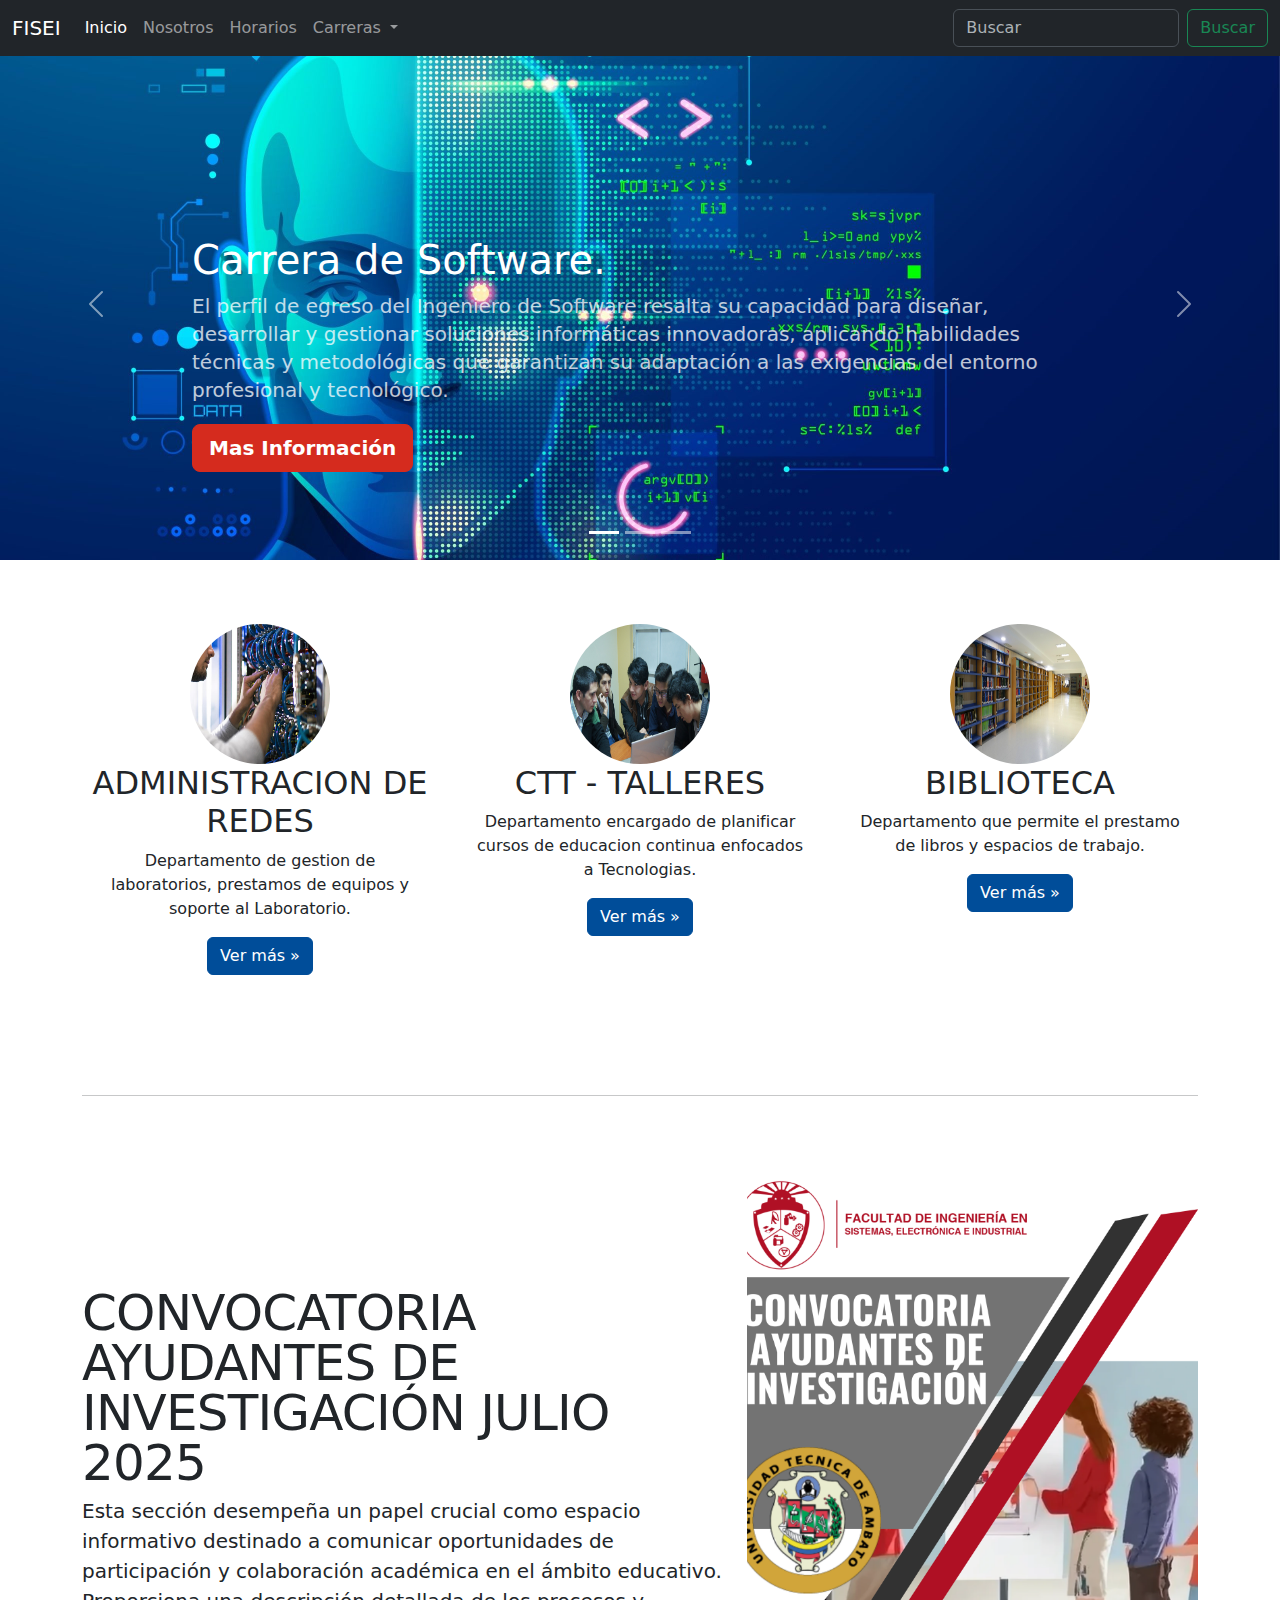
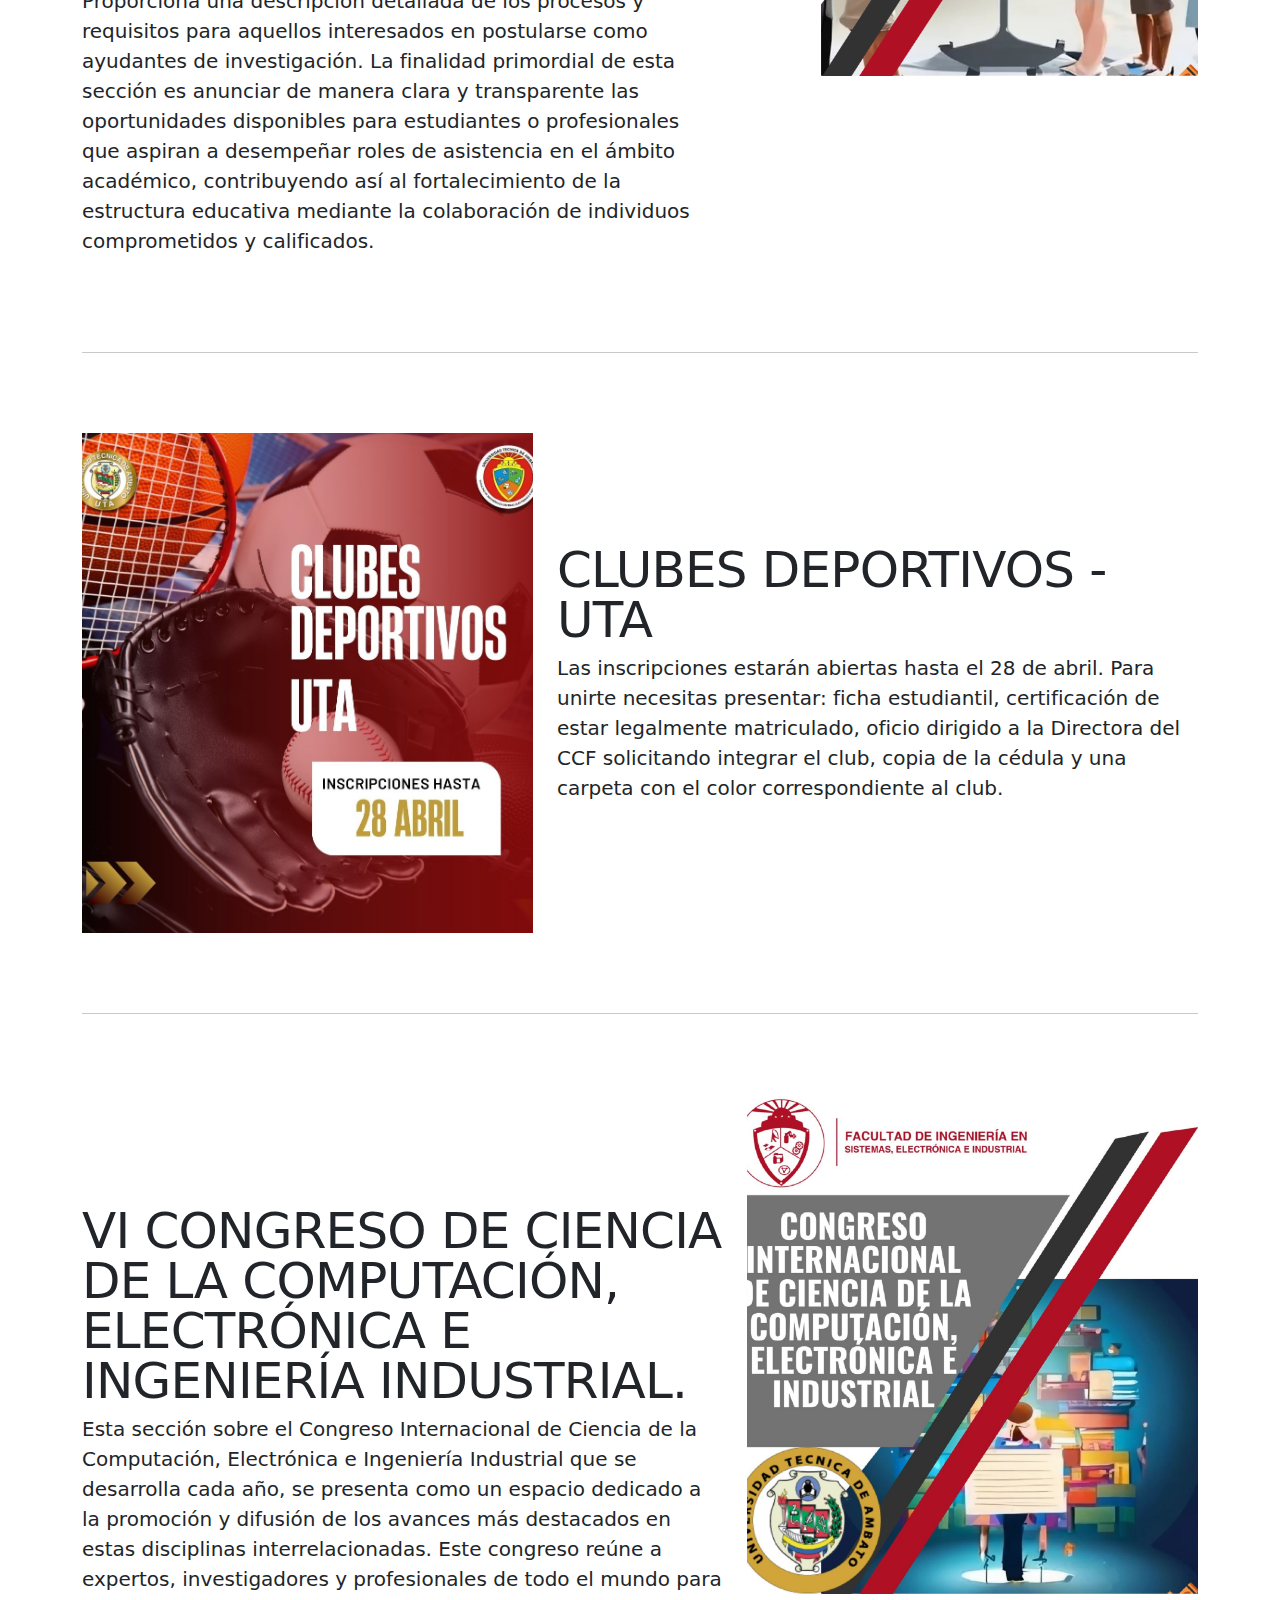
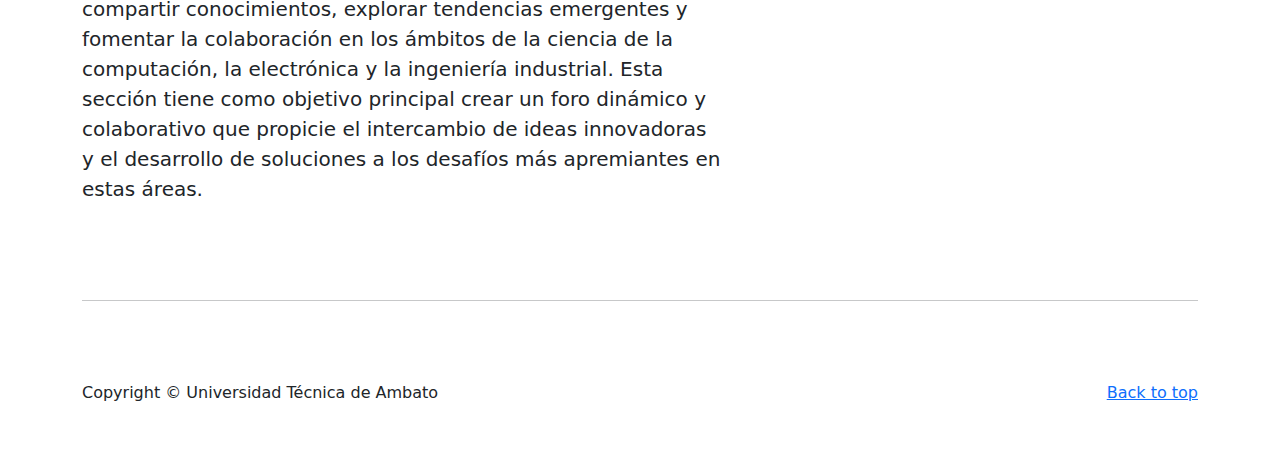
<file: index.html>
<!doctype html>
<html lang="es" data-bs-theme="auto">
  <head>
    <meta charset="utf-8" />
    <meta name="viewport" content="width=device-width, initial-scale=1" />
    <meta name="description" content="" />
    <meta
      name="author"
      content="Mark Otto, Jacob Thornton, and Bootstrap contributors"
    />
    <meta name="generator" content="Astro v5.13.2" />
    <title>FISEI</title>
    <link
      rel="canonical"
      href="https://getbootstrap.com/docs/5.3/examples/carousel/"
    />
    <script src="../assets/js/color-modes.js"></script>
    <link href="../assets/dist/css/bootstrap.min.css" rel="stylesheet" />
    <meta name="theme-color" content="#712cf9" />
    <link href="carousel.css" rel="stylesheet" />
    <style>
      :root {
        /* Define un color rojo similar al de la UTA para usarlo */
        --uta-red: #D52B1E; /* Rojo */
        --uta-blue-hover: #004D99; /* Azul más oscuro para hover */
      }
      .bd-placeholder-img {
        font-size: 1.125rem;
        text-anchor: middle;
        -webkit-user-select: none;
        -moz-user-select: none;
        user-select: none;
      }
      @media (min-width: 768px) {
        .bd-placeholder-img-lg {
          font-size: 3.5rem;
        }
      }
      .b-example-divider {
        width: 100%;
        height: 3rem;
        /* Cambiado a un tono rojo/oscuro para representar la UTA */
        background-color: var(--uta-red); 
        border: solid rgba(0, 0, 0, 0.15);
        border-width: 1px 0;
        box-shadow:
          inset 0 0.5em 1.5em #0000001a,
          inset 0 0.125em 0.5em #00000026;
      }
      .b-example-vr {
        flex-shrink: 0;
        width: 1.5rem;
        height: 100vh;
      }
      .bi {
        vertical-align: -0.125em;
        fill: currentColor;
      }
      .nav-scroller {
        position: relative;
        z-index: 2;
        height: 2.75rem;
        overflow-y: hidden;
      }
      .nav-scroller .nav {
        display: flex;
        flex-wrap: nowrap;
        padding-bottom: 1rem;
        margin-top: -1px;
        overflow-x: auto;
        text-align: center;
        white-space: nowrap;
        -webkit-overflow-scrolling: touch;
      }
      /* Se ha modificado el color de los botones principales (como los del carrusel) */
      .btn-bd-primary {
        --bd-violet-bg: var(--uta-red); /* Rojo UTA como color principal */
        --bd-violet-rgb: 213, 43, 30;
        --bs-btn-font-weight: 600;
        --bs-btn-color: var(--bs-white);
        --bs-btn-bg: var(--bd-violet-bg);
        --bs-btn-border-color: var(--bd-violet-bg);
        --bs-btn-hover-color: var(--bs-white);
        --bs-btn-hover-bg: #b9261a; /* Rojo un poco más oscuro para hover */
        --bs-btn-hover-border-color: #b9261a;
        --bs-btn-focus-shadow-rgb: var(--bd-violet-rgb);
        --bs-btn-active-color: var(--bs-btn-hover-color);
        --bs-btn-active-bg: #a02216;
        --bs-btn-active-border-color: #a02216;
      }
      /* Estilo para los botones secundarios de 'Ver más' en las 3 columnas */
      .btn-secondary {
        --bs-btn-bg: var(--uta-blue-hover); /* Azul para contraste */
        --bs-btn-border-color: var(--uta-blue-hover);
        --bs-btn-hover-bg: #003366;
        --bs-btn-hover-border-color: #003366;
      }
      .bd-mode-toggle {
        z-index: 1500;
      }
      .bd-mode-toggle .bi {
        width: 1em;
        height: 1em;
      }
      .bd-mode-toggle .dropdown-menu .active .bi {
        display: block !important;
      }

      /* Estilos para las imágenes del carrusel y featurettes */
      .carousel-img {
          width: 100%;
          height: 100%;
          object-fit: cover; /* Asegura que la imagen cubra el item */
      }
      .featurette-image-container {
        display: flex;
        align-items: center;
        justify-content: center;
        height: 500px; /* Misma altura que el SVG original */
      }
      .featurette-image {
        width: 100%;
        height: 100%;
        object-fit: cover;
      }
    </style>
  </head>
  <body>
    <svg xmlns="http://www.w3.org/2000/svg" class="d-none">
      <symbol id="check2" viewBox="0 0 16 16">
        <path
          d="M13.854 3.646a.5.5 0 0 1 0 .708l-7 7a.5.5 0 0 1-.708 0l-3.5-3.5a.5.5 0 1 1 .708-.708L6.5 10.293l6.646-6.647a.5.5 0 0 1 .708 0z"
        ></path>
      </symbol>
      <symbol id="circle-half" viewBox="0 0 16 16">
        <path
          d="M8 15A7 7 0 1 0 8 1v14zm0 1A8 8 0 1 1 8 0a8 8 0 0 1 0 16z"
        ></path>
      </symbol>
      <symbol id="moon-stars-fill" viewBox="0 0 16 16">
        <path
          d="M6 .278a.768.768 0 0 1 .08.858 7.208 7.208 0 0 0-.878 3.46c0 4.021 3.278 7.277 7.318 7.277.527 0 1.04-.055 1.533-.16a.787.787 0 0 1 .81.316.733.733 0 0 1-.031.893A8.349 8.349 0 0 1 8.344 16C3.734 16 0 12.286 0 7.71 0 4.266 2.114 1.312 5.124.06A.752.752 0 0 1 6 .278z"
        ></path>
        <path
          d="M10.794 3.148a.217.217 0 0 1 .412 0l.387 1.162c.173.518.579.924 1.097 1.097l1.162.387a.217.217 0 0 1 0 .412l-1.162.387a1.734 1.734 0 0 0-1.097 1.097l-.387 1.162a.217.217 0 0 1-.412 0l-.387-1.162A1.734 1.734 0 0 0 9.31 6.593l-1.162-.387a.217.217 0 0 1 0-.412l1.162-.387a1.734 1.734 0 0 0 1.097-1.097l.387-1.162zM13.863.099a.145.145 0 0 1 .274 0l.258.774c.115.346.386.617.732.732l.774.258a.145.145 0 0 1 0 .274l-.774.258a1.156 1.156 0 0 0-.732.732l-.258.774a.145.145 0 0 1-.274 0l-.258-.774a1.156 1.156 0 0 0-.732-.732l-.774-.258a.145.145 0 0 1 0-.274l.774-.258c.346-.115.617-.386.732-.732L13.863.1z"
        ></path>
      </symbol>
      <symbol id="sun-fill" viewBox="0 0 16 16">
        <path
          d="M8 12a4 4 0 1 0 0-8 4 4 0 0 0 0 8zM8 0a.5.5 0 0 1 .5.5v2a.5.5 0 0 1-1 0v-2A.5.5 0 0 1 8 0zm0 13a.5.5 0 0 1 .5.5v2a.5.5 0 0 1-1 0v-2A.5.5 0 0 1 8 13zm8-5a.5.5 0 0 1-.5.5h-2a.5.5 0 0 1 0-1h2a.5.5 0 0 1 .5.5zM3 8a.5.5 0 0 1-.5.5h-2a.5.5 0 0 1 0-1h2A.5.5 0 0 1 3 8zm10.657-5.657a.5.5 0 0 1 0 .707l-1.414 1.415a.5.5 0 1 1-.707-.708l1.414-1.414a.5.5 0 0 1 .707 0zm-9.193 9.193a.5.5 0 0 1 0 .707L3.05 13.657a.5.5 0 0 1-.707-.707l1.414-1.414a.5.5 0 0 1 .707 0zm9.193 2.121a.5.5 0 0 1-.707 0l-1.414-1.414a.5.5 0 0 1 .707-.707l1.414 1.414a.5.5 0 0 1 0 .707zM4.464 4.465a.5.5 0 0 1-.707 0L2.343 3.05a.5.5 0 1 1 .707-.707l1.414 1.414a.5.5 0 0 1 0 .708z"
        ></path>
      </symbol>
    </svg>
    <div
      class="dropdown position-fixed bottom-0 end-0 mb-3 me-3 bd-mode-toggle"
    >
    </div>
    <header data-bs-theme="dark">
      <nav class="navbar navbar-expand-md navbar-dark fixed-top bg-dark">
        <div class="container-fluid">
          <a class="navbar-brand" href="#">FISEI</a>
          <button
            class="navbar-toggler"
            type="button"
            data-bs-toggle="collapse"
            data-bs-target="#navbarCollapse"
            aria-controls="navbarCollapse"
            aria-expanded="false"
            aria-label="Toggle navigation"
          >
            <span class="navbar-toggler-icon"></span>
          </button>
          <div class="collapse navbar-collapse" id="navbarCollapse">
            <ul class="navbar-nav me-auto mb-2 mb-md-0">
              <li class="nav-item">
                <a class="nav-link active" aria-current="page" href="#">Inicio</a>
              </li>
              <li class="nav-item"><a class="nav-link" href="nosotros.html">Nosotros</a></li>
              <li class="nav-item"><a class="nav-link" href="Horarios.html">Horarios</a></li>
                 <li class="nav-item dropdown">
    <a class="nav-link dropdown-toggle" href="#" id="navbarCarreras" role="button" 
       data-bs-toggle="dropdown" aria-expanded="false">
      Carreras
    </a>
    <ul class="dropdown-menu" aria-labelledby="navbarCarreras">
      <li><a class="dropdown-item" href="https://fisei.uta.edu.ec/v4.0/index.php/carreras-y-programas/software">Ingeniería de Software</a></li>
      <li><a class="dropdown-item" href="https://fisei.uta.edu.ec/v4.0/index.php/carreras-y-programas/robotica">Ingeniería de Automatización y Robótica</a></li>
      <li><a class="dropdown-item" href="https://fisei.uta.edu.ec/v4.0/index.php/carreras-y-programas/ingenieria-industrial">Ingeniería Industrialn</a></li>
      <li><hr class="dropdown-divider"></li>
    </ul>
  </li>
            </ul>
            <form class="d-flex" role="search">
              <input
                class="form-control me-2"
                type="search"
                placeholder="Buscar"
                aria-label="Search"
              />
              <button class="btn btn-outline-success" type="submit">
                Buscar
              </button>
            </form>
          </div>
        </div>
      </nav>
    </header>
    <main>
      <div id="myCarousel" class="carousel slide mb-6" data-bs-ride="carousel">
        <div class="carousel-indicators">
          <button
            type="button"
            data-bs-target="#myCarousel"
            data-bs-slide-to="0"
            class="active"
            aria-current="true"
            aria-label="Slide 1"
          ></button>
          <button
            type="button"
            data-bs-target="#myCarousel"
            data-bs-slide-to="1"
            aria-label="Slide 2"
          ></button>
          <button
            type="button"
            data-bs-target="#myCarousel"
            data-bs-slide-to="2"
            aria-label="Slide 3"
          ></button>
        </div>
        <div class="carousel-inner">
          <div class="carousel-item active">
            <img class="carousel-img" src="img/software.jpg" alt="Imagen de fondo para Carrera de Software" aria-hidden="true">
            <div class="container">
              <div class="carousel-caption text-start">
                <h1>Carrera de Software.</h1>
                <p class="opacity-75">
                  El perfil de egreso del Ingeniero de Software resalta su capacidad 
                  para diseñar, desarrollar y gestionar soluciones informáticas innovadoras, 
                  aplicando habilidades técnicas y metodológicas que garantizan su adaptación 
                  a las exigencias del entorno profesional y tecnológico.
                </p>
                <p>
                  <a class="btn btn-lg btn-bd-primary" href="https://fisei.uta.edu.ec/v4.0/index.php/carreras-y-programas/software" target="_blank">Mas Información</a>
                </p>
              </div>
            </div>
          </div>
          <div class="carousel-item">
            <img class="carousel-img" src="img/robotica.jpg" alt="Imagen de fondo para Carrera de Automatización y Robótica" aria-hidden="true">
            <div class="container">
              <div class="carousel-caption">
                <h1>Carrera de Automatizacion y Robotica</h1>
                <p>
El perfil de egreso del Ingeniero en Automatización y Robótica
 destaca por su dominio en sistemas inteligentes, control de procesos y 
 tecnologías emergentes, aplicando soluciones innovadoras que transforman la industria con 
 eficiencia, creatividad y precisión técnica.
                </p>
                <p><a class="btn btn-lg btn-primary" href="https://fisei.uta.edu.ec/v4.0/index.php/carreras-y-programas/robotica" target="_blank">Mas Información</a></p>
              </div>
            </div>
          </div>  
          <div class="carousel-item">
            <img class="carousel-img" src="img/industrial.jpg" alt="Imagen de fondo para Carrera de Industrial" aria-hidden="true">
            <div class="container">
              <div class="carousel-caption text-end">
                <h1>Carrera de Industrial.</h1>
                <p>
                  El perfil de egreso del Ingeniero Industrial refleja su capacidad para optimizar procesos, gestionar recursos y liderar sistemas productivos, aplicando conocimientos técnicos, analíticos y estratégicos que responden a las necesidades de la industria moderna.
                </p>
                <p>
                  <a class="btn btn-lg btn-bd-primary" href="https://fisei.uta.edu.ec/v4.0/index.php/carreras-y-programas/ingenieria-industrial " target="_blank">Mas Información</a>
                </p>
              </div>
            </div>
          </div>
        </div>
        <button
          class="carousel-control-prev"
          type="button"
          data-bs-target="#myCarousel"
          data-bs-slide="prev"
        >
          <span class="carousel-control-prev-icon" aria-hidden="true"></span>
          <span class="visually-hidden">Previous</span>
        </button>
        <button
          class="carousel-control-next"
          type="button"
          data-bs-target="#myCarousel"
          data-bs-slide="next"
        >
          <span class="carousel-control-next-icon" aria-hidden="true"></span>
          <span class="visually-hidden">Next</span>
        </button>
      </div>
      <div class="container marketing">
        <div class="row">
          <div class="col-lg-4">
            <img
              class="bd-placeholder-img rounded-circle"
              height="140"
              width="140"
              src="img/redes.jpg"
              alt="Icono para Administración de Redes"
            />
            <h2 class="fw-normal">ADMINISTRACION DE REDES</h2>
            <p>
              Departamento de gestion de laboratorios, prestamos de equipos y soporte al Laboratorio.
            </p>
            <p>
              <a class="btn btn-secondary" href="https://fisei.uta.edu.ec/v4.0/" target="_blank">Ver más &raquo;</a>
            </p>
          </div>
          <div class="col-lg-4">
            <img
              class="bd-placeholder-img rounded-circle"
              height="140"
              width="140"
              src="img/ctt.jpeg"
              alt="Icono para CTT - Talleres"
            />
            <h2 class="fw-normal">CTT - TALLERES</h2>
            <p>
              Departamento encargado de planificar cursos de educacion continua enfocados a Tecnologias.
            </p>
            <p>
              <a class="btn btn-secondary" href="https://ctt-talleresfisei.uta.edu.ec/" target="_blank">Ver más &raquo;</a>
            </p>
          </div>
          <div class="col-lg-4">
            <img
              class="bd-placeholder-img rounded-circle"
              height="140"
              width="140"
              src="img/biblioteca.jpg"
              alt="Icono para Biblioteca"
            />
            <h2 class="fw-normal">BIBLIOTECA</h2>
            <p>
              Departamento que permite el prestamo de libros y espacios de trabajo.
            </p>
            <p>
              <a class="btn btn-secondary" href="https://fisei.uta.edu.ec/v4.0/index.php/bibliotecas" target="_blank">Ver más &raquo;</a>
            </p>
          </div>
          </div>
        <hr class="featurette-divider" />
        <div class="row featurette">
          <div class="col-md-7">
            <h2 class="featurette-heading fw-normal lh-1">
              CONVOCATORIA AYUDANTES DE INVESTIGACIÓN JULIO 2025
            </h2>
            <p class="lead">
              Esta sección desempeña un papel crucial como espacio informativo destinado a comunicar oportunidades de participación y colaboración académica en el ámbito educativo. Proporciona una descripción detallada de los procesos y requisitos para aquellos interesados ​​en postularse como ayudantes de investigación. La finalidad primordial de esta sección es anunciar de manera clara y transparente las oportunidades disponibles para estudiantes o profesionales que aspiran a desempeñar roles de asistencia en el ámbito académico, contribuyendo así al fortalecimiento de la estructura educativa mediante la colaboración de individuos comprometidos y calificados.
            </p>
          </div>
          <div class="col-md-5">
            <div class="featurette-image-container">
                <img
                    src="img/convocatoria.png"
                    alt="Imagen para Convocatoria de Ayudantes de Investigación"
                    class="featurette-image img-fluid mx-auto"
                >
            </div>
            </div>
        </div>
        <hr class="featurette-divider" />
        <div class="row featurette">
          <div class="col-md-7 order-md-2">
            <h2 class="featurette-heading fw-normal lh-1">
              CLUBES DEPORTIVOS - UTA
            </h2>
            <p class="lead">
Las inscripciones estarán abiertas hasta el 28 de abril. Para unirte necesitas presentar: ficha estudiantil, certificación de estar legalmente matriculado, oficio dirigido a la Directora del CCF solicitando integrar el club, copia de la cédula y una carpeta con el color correspondiente al club.
            </p>
          </div>
          <div class="col-md-5 order-md-1">
            <div class="featurette-image-container">
                <img
                    src="img/CLUBS.jpg"
                    alt="Imagen para Clubes Deportivos UTA"
                    class="featurette-image img-fluid mx-auto"
                >
            </div>
            </div>
        </div>
        <hr class="featurette-divider" />
        <div class="row featurette">
          <div class="col-md-7">
            <h2 class="featurette-heading fw-normal lh-1">
              VI CONGRESO DE CIENCIA DE LA COMPUTACIÓN, ELECTRÓNICA E INGENIERÍA INDUSTRIAL.
            </h2>
            <p class="lead">
Esta sección sobre el Congreso Internacional de Ciencia de la Computación, Electrónica e Ingeniería Industrial que se desarrolla cada año, se presenta como un espacio dedicado a la promoción y difusión de los avances más destacados en estas disciplinas interrelacionadas. Este congreso reúne a expertos, investigadores y profesionales de todo el mundo para compartir conocimientos, explorar tendencias emergentes y fomentar la colaboración en los ámbitos de la ciencia de la computación, la electrónica y la ingeniería industrial. Esta sección tiene como objetivo principal crear un foro dinámico y colaborativo que propicie el intercambio de ideas innovadoras y el desarrollo de soluciones a los desafíos más apremiantes en estas áreas.
            </p>
          </div>
          <div class="col-md-5">
            <div class="featurette-image-container">
                <img
                    src="img/congreso.jpg"
                    alt="Imagen para Congreso de Ciencia de la Computación"
                    class="featurette-image img-fluid mx-auto"
                >
            </div>
            </div>
        </div>
        <hr class="featurette-divider" />
        </div>
      <footer class="container">
        <p class="float-end"><a href="#">Back to top</a></p>
        <p>
          Copyright &copy; Universidad Técnica de Ambato
        </p>
      </footer>
    </main>
    <script
      src="../assets/dist/js/bootstrap.bundle.min.js"
      class="astro-vvvwv3sm"
    ></script>
  </body>
</html>
</file>
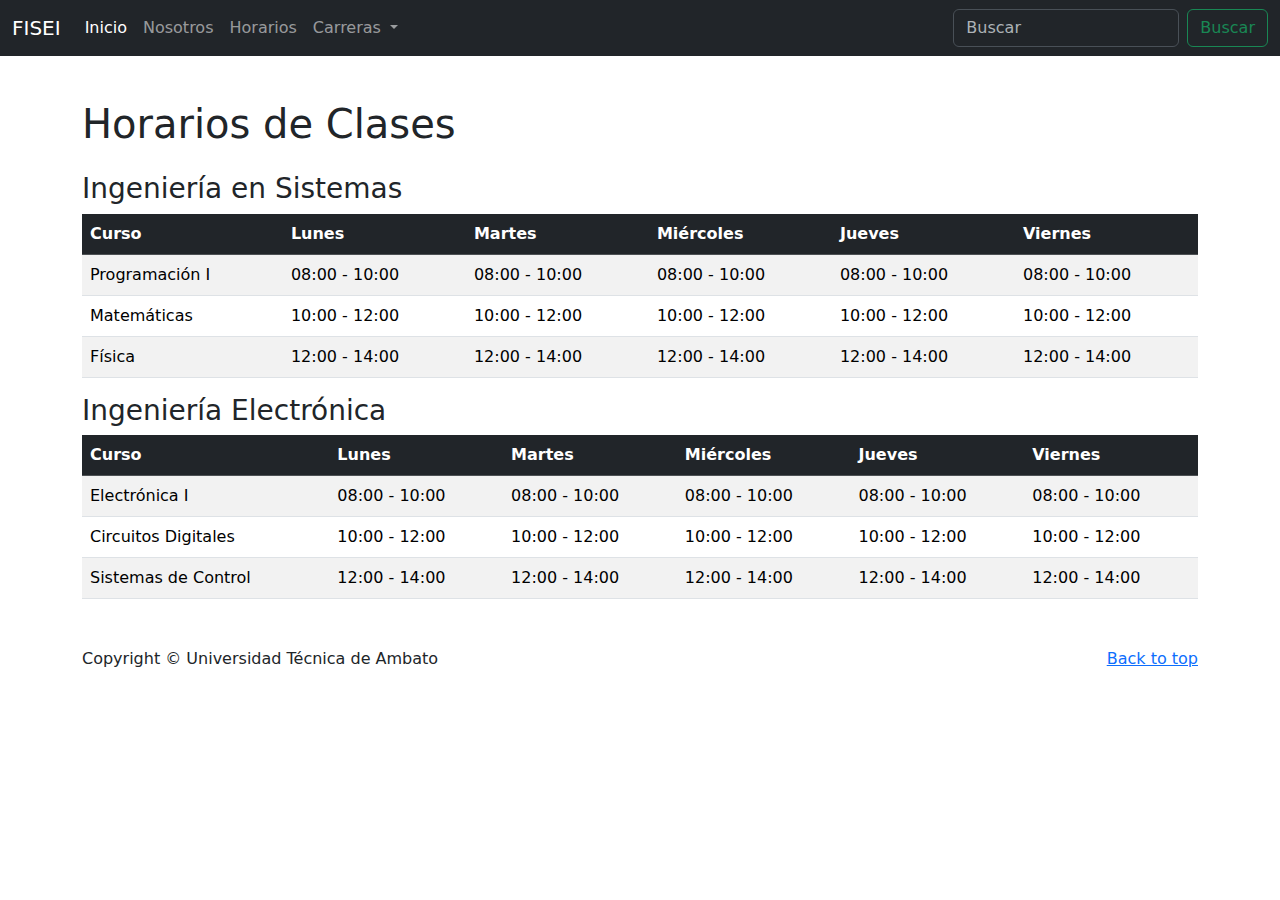
<file: Horarios.html>
<!doctype html>
<html lang="es" data-bs-theme="auto">
  <head>
    <meta charset="utf-8" />
    <meta name="viewport" content="width=device-width, initial-scale=1" />
    <title>FISEI - Horarios</title>
    <link href="../assets/dist/css/bootstrap.min.css" rel="stylesheet" />
  </head>
  <body>
    <!-- HEADER -->
    <header data-bs-theme="dark">
      <nav class="navbar navbar-expand-md navbar-dark fixed-top bg-dark">
        <div class="container-fluid">
          <a class="navbar-brand" href="#">FISEI</a>
          <button
            class="navbar-toggler"
            type="button"
            data-bs-toggle="collapse"
            data-bs-target="#navbarCollapse"
            aria-controls="navbarCollapse"
            aria-expanded="false"
            aria-label="Toggle navigation"
          >
            <span class="navbar-toggler-icon"></span>
          </button>
          <div class="collapse navbar-collapse" id="navbarCollapse">
            <ul class="navbar-nav me-auto mb-2 mb-md-0">
              <li class="nav-item">
                <a class="nav-link active" aria-current="page" href="index.html">Inicio</a>
              </li>
              <li class="nav-item"><a class="nav-link" href="nosotros.html">Nosotros</a></li>
              <li class="nav-item"><a class="nav-link" href="Horarios.html">Horarios</a></li>
                 <li class="nav-item dropdown">
    <a class="nav-link dropdown-toggle" href="#" id="navbarCarreras" role="button" 
       data-bs-toggle="dropdown" aria-expanded="false">
      Carreras
    </a>
    <ul class="dropdown-menu" aria-labelledby="navbarCarreras">
      <li><a class="dropdown-item" href="https://fisei.uta.edu.ec/v4.0/index.php/carreras-y-programas/software">Ingeniería de Software</a></li>
      <li><a class="dropdown-item" href="https://fisei.uta.edu.ec/v4.0/index.php/carreras-y-programas/robotica">Ingeniería de Automatización y Robótica</a></li>
      <li><a class="dropdown-item" href="https://fisei.uta.edu.ec/v4.0/index.php/carreras-y-programas/ingenieria-industrial">Ingeniería Industrialn</a></li>
      <li><hr class="dropdown-divider"></li>
    </ul>
  </li>
            </ul>
            <form class="d-flex" role="search">
              <input
                class="form-control me-2"
                type="search"
                placeholder="Buscar"
                aria-label="Search"
              />
              <button class="btn btn-outline-success" type="submit">
                Buscar
              </button>
            </form>
          </div>
        </div>
      </nav>
    </header>

    <!-- MAIN -->
    <main class="container" style="margin-top:100px;">
      <h1 class="mb-4">Horarios de Clases</h1>

      <h3>Ingeniería en Sistemas</h3>
      <table class="table table-striped">
        <thead class="table-dark">
          <tr>
            <th>Curso</th>
            <th>Lunes</th>
            <th>Martes</th>
            <th>Miércoles</th>
            <th>Jueves</th>
            <th>Viernes</th>
          </tr>
        </thead>
        <tbody>
          <tr>
            <td>Programación I</td>
            <td>08:00 - 10:00</td>
            <td>08:00 - 10:00</td>
            <td>08:00 - 10:00</td>
            <td>08:00 - 10:00</td>
            <td>08:00 - 10:00</td>
          </tr>
          <tr>
            <td>Matemáticas</td>
            <td>10:00 - 12:00</td>
            <td>10:00 - 12:00</td>
            <td>10:00 - 12:00</td>
            <td>10:00 - 12:00</td>
            <td>10:00 - 12:00</td>
          </tr>
          <tr>
            <td>Física</td>
            <td>12:00 - 14:00</td>
            <td>12:00 - 14:00</td>
            <td>12:00 - 14:00</td>
            <td>12:00 - 14:00</td>
            <td>12:00 - 14:00</td>
          </tr>
        </tbody>
      </table>

      <h3>Ingeniería Electrónica</h3>
      <table class="table table-striped">
        <thead class="table-dark">
          <tr>
            <th>Curso</th>
            <th>Lunes</th>
            <th>Martes</th>
            <th>Miércoles</th>
            <th>Jueves</th>
            <th>Viernes</th>
          </tr>
        </thead>
        <tbody>
          <tr>
            <td>Electrónica I</td>
            <td>08:00 - 10:00</td>
            <td>08:00 - 10:00</td>
            <td>08:00 - 10:00</td>
            <td>08:00 - 10:00</td>
            <td>08:00 - 10:00</td>
          </tr>
          <tr>
            <td>Circuitos Digitales</td>
            <td>10:00 - 12:00</td>
            <td>10:00 - 12:00</td>
            <td>10:00 - 12:00</td>
            <td>10:00 - 12:00</td>
            <td>10:00 - 12:00</td>
          </tr>
          <tr>
            <td>Sistemas de Control</td>
            <td>12:00 - 14:00</td>
            <td>12:00 - 14:00</td>
            <td>12:00 - 14:00</td>
            <td>12:00 - 14:00</td>
            <td>12:00 - 14:00</td>
          </tr>
        </tbody>
      </table>
    </main>

    <!-- FOOTER -->
    <footer class="container mt-5">
      <p class="float-end"><a href="#">Back to top</a></p>
        <p>
          Copyright &copy; Universidad Técnica de Ambato
        </p>
    </footer>

    <script src="../assets/dist/js/bootstrap.bundle.min.js"></script>
  </body>
</html>
</file>
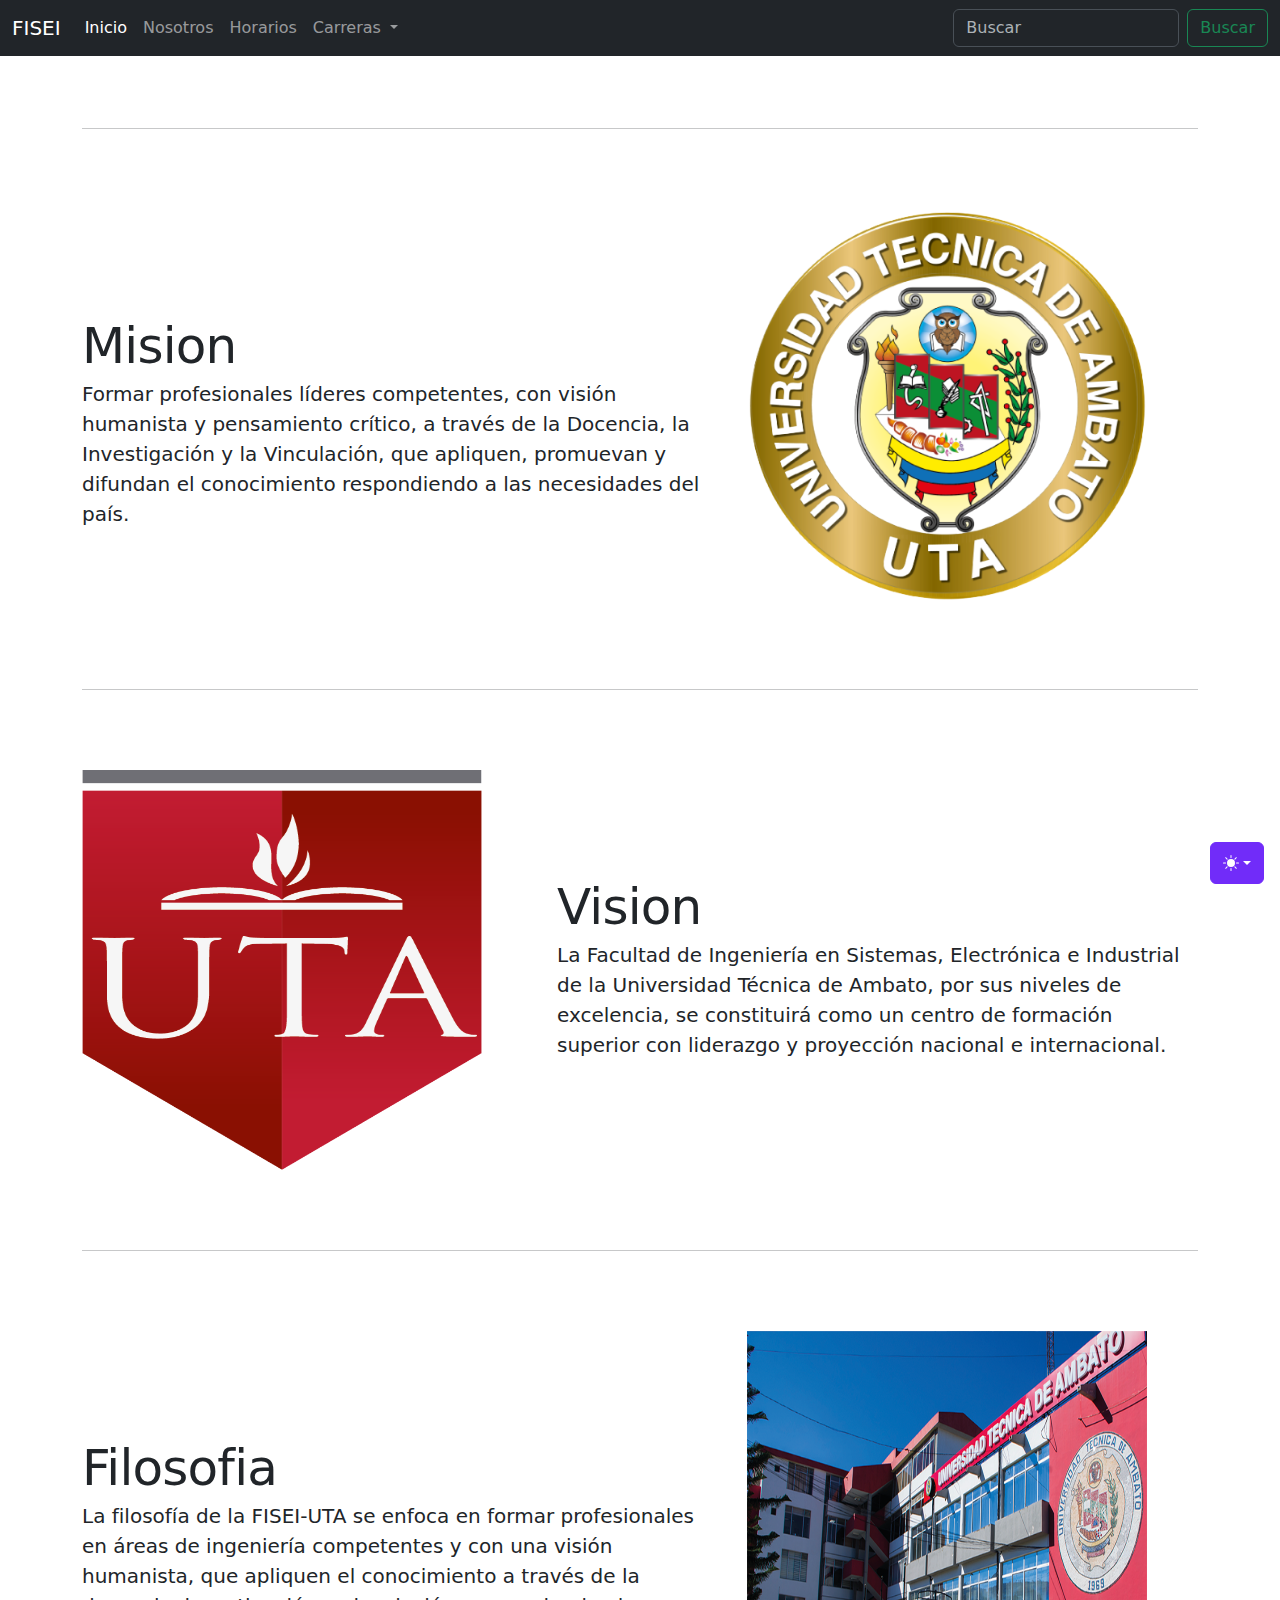
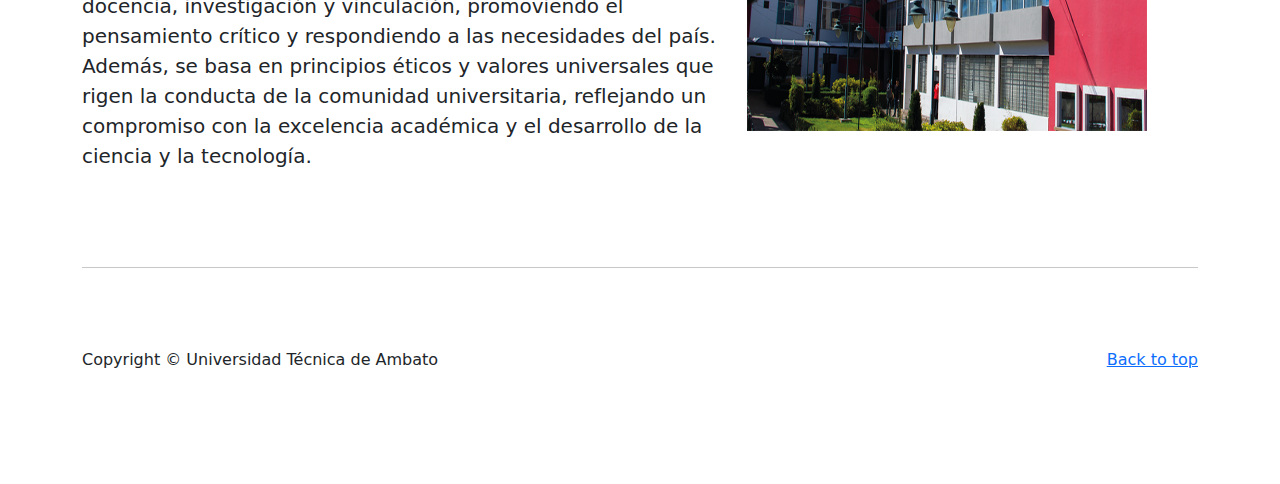
<file: nosotros.html>
<!doctype html>
<html lang="es" data-bs-theme="auto">
  <head>
    <meta charset="utf-8" />
    <meta name="viewport" content="width=device-width, initial-scale=1" />
    <meta name="description" content="" />
    <meta
      name="author"
      content="Mark Otto, Jacob Thornton, and Bootstrap contributors"
    />
    <meta name="generator" content="Astro v5.13.2" />
    <title>FISEI</title>
    <link
      rel="canonical"
      href="https://getbootstrap.com/docs/5.3/examples/carousel/"
    />
    <script src="../assets/js/color-modes.js"></script>
    <link href="../assets/dist/css/bootstrap.min.css" rel="stylesheet" />
    <meta name="theme-color" content="#712cf9" />
    <link href="carousel.css" rel="stylesheet" />
    <style>
      .bd-placeholder-img {
        font-size: 1.125rem;
        text-anchor: middle;
        -webkit-user-select: none;
        -moz-user-select: none;
        user-select: none;
      }
      @media (min-width: 768px) {
        .bd-placeholder-img-lg {
          font-size: 3.5rem;
        }
      }
      .b-example-divider {
        width: 100%;
        height: 3rem;
        background-color: #0000001a;
        border: solid rgba(0, 0, 0, 0.15);
        border-width: 1px 0;
        box-shadow:
          inset 0 0.5em 1.5em #0000001a,
          inset 0 0.125em 0.5em #00000026;
      }
      .b-example-vr {
        flex-shrink: 0;
        width: 1.5rem;
        height: 100vh;
      }
      .bi {
        vertical-align: -0.125em;
        fill: currentColor;
      }
      .nav-scroller {
        position: relative;
        z-index: 2;
        height: 2.75rem;
        overflow-y: hidden;
      }
      .nav-scroller .nav {
        display: flex;
        flex-wrap: nowrap;
        padding-bottom: 1rem;
        margin-top: -1px;
        overflow-x: auto;
        text-align: center;
        white-space: nowrap;
        -webkit-overflow-scrolling: touch;
      }
      .btn-bd-primary {
        --bd-violet-bg: #712cf9;
        --bd-violet-rgb: 112.520718, 44.062154, 249.437846;
        --bs-btn-font-weight: 600;
        --bs-btn-color: var(--bs-white);
        --bs-btn-bg: var(--bd-violet-bg);
        --bs-btn-border-color: var(--bd-violet-bg);
        --bs-btn-hover-color: var(--bs-white);
        --bs-btn-hover-bg: #6528e0;
        --bs-btn-hover-border-color: #6528e0;
        --bs-btn-focus-shadow-rgb: var(--bd-violet-rgb);
        --bs-btn-active-color: var(--bs-btn-hover-color);
        --bs-btn-active-bg: #5a23c8;
        --bs-btn-active-border-color: #5a23c8;
      }
      .bd-mode-toggle {
        z-index: 1500;
      }
      .bd-mode-toggle .bi {
        width: 1em;
        height: 1em;
      }
      .bd-mode-toggle .dropdown-menu .active .bi {
        display: block !important;
      }
    </style>
  </head>
  <body>
    <svg xmlns="http://www.w3.org/2000/svg" class="d-none">
      <symbol id="check2" viewBox="0 0 16 16">
        <path
          d="M13.854 3.646a.5.5 0 0 1 0 .708l-7 7a.5.5 0 0 1-.708 0l-3.5-3.5a.5.5 0 1 1 .708-.708L6.5 10.293l6.646-6.647a.5.5 0 0 1 .708 0z"
        ></path>
      </symbol>
      <symbol id="circle-half" viewBox="0 0 16 16">
        <path
          d="M8 15A7 7 0 1 0 8 1v14zm0 1A8 8 0 1 1 8 0a8 8 0 0 1 0 16z"
        ></path>
      </symbol>
      <symbol id="moon-stars-fill" viewBox="0 0 16 16">
        <path
          d="M6 .278a.768.768 0 0 1 .08.858 7.208 7.208 0 0 0-.878 3.46c0 4.021 3.278 7.277 7.318 7.277.527 0 1.04-.055 1.533-.16a.787.787 0 0 1 .81.316.733.733 0 0 1-.031.893A8.349 8.349 0 0 1 8.344 16C3.734 16 0 12.286 0 7.71 0 4.266 2.114 1.312 5.124.06A.752.752 0 0 1 6 .278z"
        ></path>
        <path
          d="M10.794 3.148a.217.217 0 0 1 .412 0l.387 1.162c.173.518.579.924 1.097 1.097l1.162.387a.217.217 0 0 1 0 .412l-1.162.387a1.734 1.734 0 0 0-1.097 1.097l-.387 1.162a.217.217 0 0 1-.412 0l-.387-1.162A1.734 1.734 0 0 0 9.31 6.593l-1.162-.387a.217.217 0 0 1 0-.412l1.162-.387a1.734 1.734 0 0 0 1.097-1.097l.387-1.162zM13.863.099a.145.145 0 0 1 .274 0l.258.774c.115.346.386.617.732.732l.774.258a.145.145 0 0 1 0 .274l-.774.258a1.156 1.156 0 0 0-.732.732l-.258.774a.145.145 0 0 1-.274 0l-.258-.774a1.156 1.156 0 0 0-.732-.732l-.774-.258a.145.145 0 0 1 0-.274l.774-.258c.346-.115.617-.386.732-.732L13.863.1z"
        ></path>
      </symbol>
      <symbol id="sun-fill" viewBox="0 0 16 16">
        <path
          d="M8 12a4 4 0 1 0 0-8 4 4 0 0 0 0 8zM8 0a.5.5 0 0 1 .5.5v2a.5.5 0 0 1-1 0v-2A.5.5 0 0 1 8 0zm0 13a.5.5 0 0 1 .5.5v2a.5.5 0 0 1-1 0v-2A.5.5 0 0 1 8 13zm8-5a.5.5 0 0 1-.5.5h-2a.5.5 0 0 1 0-1h2a.5.5 0 0 1 .5.5zM3 8a.5.5 0 0 1-.5.5h-2a.5.5 0 0 1 0-1h2A.5.5 0 0 1 3 8zm10.657-5.657a.5.5 0 0 1 0 .707l-1.414 1.415a.5.5 0 1 1-.707-.708l1.414-1.414a.5.5 0 0 1 .707 0zm-9.193 9.193a.5.5 0 0 1 0 .707L3.05 13.657a.5.5 0 0 1-.707-.707l1.414-1.414a.5.5 0 0 1 .707 0zm9.193 2.121a.5.5 0 0 1-.707 0l-1.414-1.414a.5.5 0 0 1 .707-.707l1.414 1.414a.5.5 0 0 1 0 .707zM4.464 4.465a.5.5 0 0 1-.707 0L2.343 3.05a.5.5 0 1 1 .707-.707l1.414 1.414a.5.5 0 0 1 0 .708z"
        ></path>
      </symbol>
    </svg>
    <div
      class="dropdown position-fixed bottom-0 end-0 mb-3 me-3 bd-mode-toggle"
    >
      <button
        class="btn btn-bd-primary py-2 dropdown-toggle d-flex align-items-center"
        id="bd-theme"
        type="button"
        aria-expanded="false"
        data-bs-toggle="dropdown"
        aria-label="Toggle theme (auto)"
      >
        <svg class="bi my-1 theme-icon-active" aria-hidden="true">
          <use href="#circle-half"></use>
        </svg>
        <span class="visually-hidden" id="bd-theme-text">Toggle theme</span>
      </button>
      <ul
        class="dropdown-menu dropdown-menu-end shadow"
        aria-labelledby="bd-theme-text"
      >
        <li>
          <button
            type="button"
            class="dropdown-item d-flex align-items-center"
            data-bs-theme-value="light"
            aria-pressed="false"
          >
            <svg class="bi me-2 opacity-50" aria-hidden="true">
              <use href="#sun-fill"></use>
            </svg>
            Light
            <svg class="bi ms-auto d-none" aria-hidden="true">
              <use href="#check2"></use>
            </svg>
          </button>
        </li>
        <li>
          <button
            type="button"
            class="dropdown-item d-flex align-items-center"
            data-bs-theme-value="dark"
            aria-pressed="false"
          >
            <svg class="bi me-2 opacity-50" aria-hidden="true">
              <use href="#moon-stars-fill"></use>
            </svg>
            Dark
            <svg class="bi ms-auto d-none" aria-hidden="true">
              <use href="#check2"></use>
            </svg>
          </button>
        </li>
        <li>
          <button
            type="button"
            class="dropdown-item d-flex align-items-center active"
            data-bs-theme-value="auto"
            aria-pressed="true"
          >
            <svg class="bi me-2 opacity-50" aria-hidden="true">
              <use href="#circle-half"></use>
            </svg>
            Auto
            <svg class="bi ms-auto d-none" aria-hidden="true">
              <use href="#check2"></use>
            </svg>
          </button>
        </li>
      </ul>
    </div>
    <header data-bs-theme="dark">
      <nav class="navbar navbar-expand-md navbar-dark fixed-top bg-dark">
        <div class="container-fluid">
          <a class="navbar-brand" href="#">FISEI</a>
          <button
            class="navbar-toggler"
            type="button"
            data-bs-toggle="collapse"
            data-bs-target="#navbarCollapse"
            aria-controls="navbarCollapse"
            aria-expanded="false"
            aria-label="Toggle navigation"
          >
            <span class="navbar-toggler-icon"></span>
          </button>
          <div class="collapse navbar-collapse" id="navbarCollapse">
            <ul class="navbar-nav me-auto mb-2 mb-md-0">
              <li class="nav-item">
                <a class="nav-link active" aria-current="page" href="index.html">Inicio</a>
              </li>
              <li class="nav-item"><a class="nav-link" href="nosotros.html">Nosotros</a></li>
              <li class="nav-item"><a class="nav-link" href="Horarios.html">Horarios</a></li>
                 <li class="nav-item dropdown">
    <a class="nav-link dropdown-toggle" href="#" id="navbarCarreras" role="button" 
       data-bs-toggle="dropdown" aria-expanded="false">
      Carreras
    </a>
    <ul class="dropdown-menu" aria-labelledby="navbarCarreras">
      <li><a class="dropdown-item" href="https://fisei.uta.edu.ec/v4.0/index.php/carreras-y-programas/software">Ingeniería de Software</a></li>
      <li><a class="dropdown-item" href="https://fisei.uta.edu.ec/v4.0/index.php/carreras-y-programas/robotica">Ingeniería de Automatización y Robótica</a></li>
      <li><a class="dropdown-item" href="https://fisei.uta.edu.ec/v4.0/index.php/carreras-y-programas/ingenieria-industrial">Ingeniería Industrialn</a></li>
      <li><hr class="dropdown-divider"></li>
    </ul>
  </li>
            </ul>
            <form class="d-flex" role="search">
              <input
                class="form-control me-2"
                type="search"
                placeholder="Buscar"
                aria-label="Search"
              />
              <button class="btn btn-outline-success" type="submit">
                Buscar
              </button>
            </form>
          </div>
        </div>
      </nav>
    </header>
    <main>
      <div id="myCarousel" class="carousel slide mb-6" data-bs-ride="carousel">
        <div class="carousel-indicators">
          <button
            type="button"
            data-bs-target="#myCarousel"
            data-bs-slide-to="0"
            class="active"
            aria-current="true"
            aria-label="Slide 1"
          ></button>
          <button
            type="button"
            data-bs-target="#myCarousel"
            data-bs-slide-to="1"
            aria-label="Slide 2"
          ></button>
          <button
            type="button"
            data-bs-target="#myCarousel"
            data-bs-slide-to="2"
            aria-label="Slide 3"
          ></button>
        </div>
        
      <!-- Marketing messaging and featurettes
  ================================================== -->
      <!-- Wrap the rest of the page in another container to center all the content. -->
      <div class="container marketing">
        <!-- Three columns of text below the carousel -->
        
          <!-- /.col-lg-4 -->
         
        <!-- /.row -->
        <!-- START THE FEATURETTES -->
        <hr class="featurette-divider" />
        <div class="row featurette">
          <div class="col-md-7">
            <h2 class="featurette-heading fw-normal lh-1">
          Mision            </h2>
            <p class="lead">
             Formar profesionales líderes competentes, con visión humanista y pensamiento crítico, a través de la Docencia, la Investigación y la Vinculación, que apliquen, promuevan y difundan el conocimiento respondiendo a las necesidades del país.
            </p>
          </div>
          <div class="col-md-5">
            <img src="img/logoUTA1.png"  style="width:400px; height:400px;" 
    alt="Icono representativo"/>

          </div>
        </div>
        <hr class="featurette-divider" />
        <div class="row featurette">
          <div class="col-md-7 order-md-2">
            <h2 class="featurette-heading fw-normal lh-1">
              Vision
            </h2>
            <p class="lead">
La Facultad de Ingeniería en Sistemas, Electrónica e Industrial de la Universidad Técnica de Ambato, por sus niveles de excelencia, se constituirá como un centro de formación superior con liderazgo y proyección nacional e internacional.
            </p>
          </div>
          <div class="col-md-5 order-md-1">
           <img src="img/logoUTA2.png"
           style="width:400px; height:400px;" 
    alt="Icono representativo"/>
          </div>
        </div>
        <hr class="featurette-divider" />
        <div class="row featurette">
          <div class="col-md-7">
            <h2 class="featurette-heading fw-normal lh-1">
Filosofia            </h2>
            <p class="lead">
La filosofía de la FISEI-UTA se enfoca en formar profesionales en áreas de ingeniería competentes y con una visión humanista, que apliquen el conocimiento a través de la docencia, investigación y vinculación, promoviendo el pensamiento crítico y respondiendo a las necesidades del país. Además, se basa en principios éticos y valores universales que rigen la conducta de la comunidad universitaria, reflejando un compromiso con la excelencia académica y el desarrollo de la ciencia y la tecnología. 
            </p>
          </div>
          <div class="col-md-5">
           <img src="img/15.png"
            style="width:400px; height:400px;" 
    alt="Icono representativo"/>
          </div>
        </div>
        <hr class="featurette-divider" />
        <!-- /END THE FEATURETTES -->
      </div>
      <!-- /.container -->
      <!-- FOOTER -->
      <footer class="container">
        <p class="float-end"><a href="#">Back to top</a></p>
        <p>
          Copyright &copy; Universidad Técnica de Ambato
        </p>
      </footer>
    </main>
    <script
      src="../assets/dist/js/bootstrap.bundle.min.js"
      class="astro-vvvwv3sm"
    ></script>
  </body>
</html>
</file>
<file: carousel.css>
/* GLOBAL STYLES
-------------------------------------------------- */
/* Padding below the footer and lighter body text */

body {
  padding-top: 3rem;
  padding-bottom: 3rem;
  color: rgb(var(--bs-tertiary-color-rgb));
}


/* CUSTOMIZE THE CAROUSEL
-------------------------------------------------- */

/* Carousel base class */
.carousel {
  margin-bottom: 4rem;
}
/* Since positioning the image, we need to help out the caption */
.carousel-caption {
  bottom: 3rem;
  z-index: 10;
}

/* Declare heights because of positioning of img element */
.carousel-item {
  height: 32rem;
}


/* MARKETING CONTENT
-------------------------------------------------- */

/* Center align the text within the three columns below the carousel */
.marketing .col-lg-4 {
  margin-bottom: 1.5rem;
  text-align: center;
}
/* rtl:begin:ignore */
.marketing .col-lg-4 p {
  margin-right: .75rem;
  margin-left: .75rem;
}
/* rtl:end:ignore */


/* Featurettes
------------------------- */

.featurette-divider {
  margin: 5rem 0; /* Space out the Bootstrap <hr> more */
}

/* Thin out the marketing headings */
/* rtl:begin:remove */
.featurette-heading {
  letter-spacing: -.05rem;
}

/* rtl:end:remove */

/* RESPONSIVE CSS
-------------------------------------------------- */

@media (min-width: 40em) {
  /* Bump up size of carousel content */
  .carousel-caption p {
    margin-bottom: 1.25rem;
    font-size: 1.25rem;
    line-height: 1.4;
  }

  .featurette-heading {
    font-size: 50px;
  }
}

@media (min-width: 62em) {
  .featurette-heading {
    margin-top: 7rem;
  }
}
</file>
